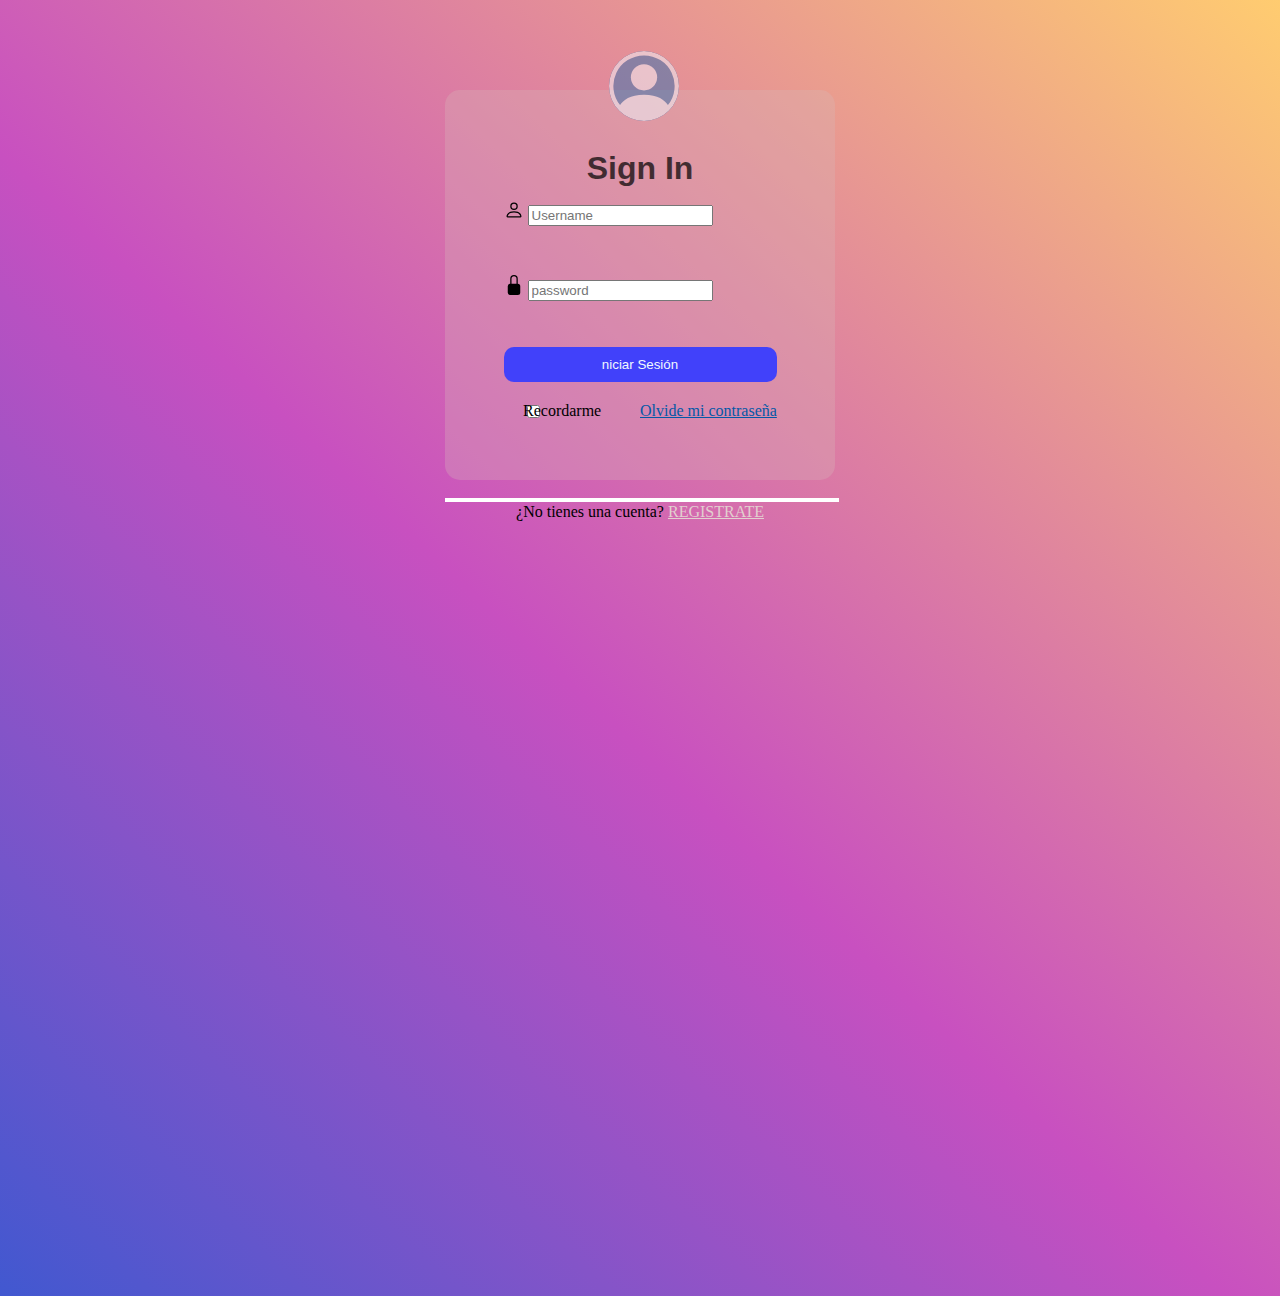
<file: index.html>
<!DOCTYPE html>
<html lang="en">
<head>
    <meta charset="UTF-8">
    <meta http-equiv="X-UA-Compatible" content="IE=edge">
    <meta name="viewport" content="width=device-width, initial-scale=1.0">
    <title>Login</title>
    <link rel="stylesheet" href="style.css">
    <link href="https://cdn.jsdelivr.net/npm/bootstrap@5.3.0-alpha3/dist/css/bootstrap.min.css" rel="stylesheet" integrity="sha384-KK94CHFLLe+nY2dmCWGMq91rCGa5gtU4mk92HdvYe+M/SXH301p5ILy+dN9+nJOZ" crossorigin="anonymous">
</head>
<body>
    <div class="contenedorPadre">
        <div class="contenedorHijo">

                <h1>Sign In</h1>

                <div class="i">
                    <svg id="icono" xmlns="http://www.w3.org/2000/svg" width="70" height="70" fill="currentColor" class="bi bi-person-circle" viewBox="0 0 16 16">
                        <path d="M11 6a3 3 0 1 1-6 0 3 3 0 0 1 6 0z"/>
                        <path fill-rule="evenodd" d="M0 8a8 8 0 1 1 16 0A8 8 0 0 1 0 8zm8-7a7 7 0 0 0-5.468 11.37C3.242 11.226 4.805 10 8 10s4.757 1.225 5.468 2.37A7 7 0 0 0 8 1z"/>
                    </svg>
                </div>

                <div class="input-group mb-3" id="input-1">
                    <span class="input-group-text" id="basic-addon1"><svg xmlns="http://www.w3.org/2000/svg" width="20" height="20" fill="currentColor" class="bi bi-person" viewBox="0 0 16 16">
                        <path d="M8 8a3 3 0 1 0 0-6 3 3 0 0 0 0 6Zm2-3a2 2 0 1 1-4 0 2 2 0 0 1 4 0Zm4 8c0 1-1 1-1 1H3s-1 0-1-1 1-4 6-4 6 3 6 4Zm-1-.004c-.001-.246-.154-.986-.832-1.664C11.516 10.68 10.289 10 8 10c-2.29 0-3.516.68-4.168 1.332-.678.678-.83 1.418-.832 1.664h10Z"/>
                    </svg></span>
                    <input type="username" id="username" class="form-control" placeholder="Username" aria-label="Username" aria-describedby="basic-addon1">

                </div>
                <div class="input-group mb-3" id="input-2">
                    <span class="input-group-text" id="basic-addon1"><svg xmlns="http://www.w3.org/2000/svg" width="20" height="20" fill="currentColor" class="bi bi-lock-fill" viewBox="0 0 16 16">
                        <path d="M8 1a2 2 0 0 1 2 2v4H6V3a2 2 0 0 1 2-2zm3 6V3a3 3 0 0 0-6 0v4a2 2 0 0 0-2 2v5a2 2 0 0 0 2 2h6a2 2 0 0 0 2-2V9a2 2 0 0 0-2-2z"/>
                    </svg></span>
                    <input id="password" type="password" class="form-control" placeholder="password" aria-label="Username" aria-describedby="basic-addon1">
                </div>

                <div>
                    <button class="enviar" onclick="login()">niciar Sesión</button>
                </div>

                <div class="form-check">
                    <input class="form-check-input" type="checkbox" value="" id="flexCheckDefault">
                    <label class="form-check-label" for="flexCheckDefault">
                    Recordarme
                    </label>
                </div>

                <a href="#" id="contraseña">Olvide mi contraseña</a>

                <hr id="hr">

                <p id="r">¿No tienes una cuenta? <a href="#" id="re">REGISTRATE</a></p>
            </div>
        </div>
    
    </div>
</body>
<script src="index.js"></script>
<script src="https://cdn.jsdelivr.net/npm/bootstrap@5.3.0-alpha3/dist/js/bootstrap.bundle.min.js" integrity="sha384-ENjdO4Dr2bkBIFxQpeoTz1HIcje39Wm4jDKdf19U8gI4ddQ3GYNS7NTKfAdVQSZe" crossorigin="anonymous"></script>
</html>
</file>
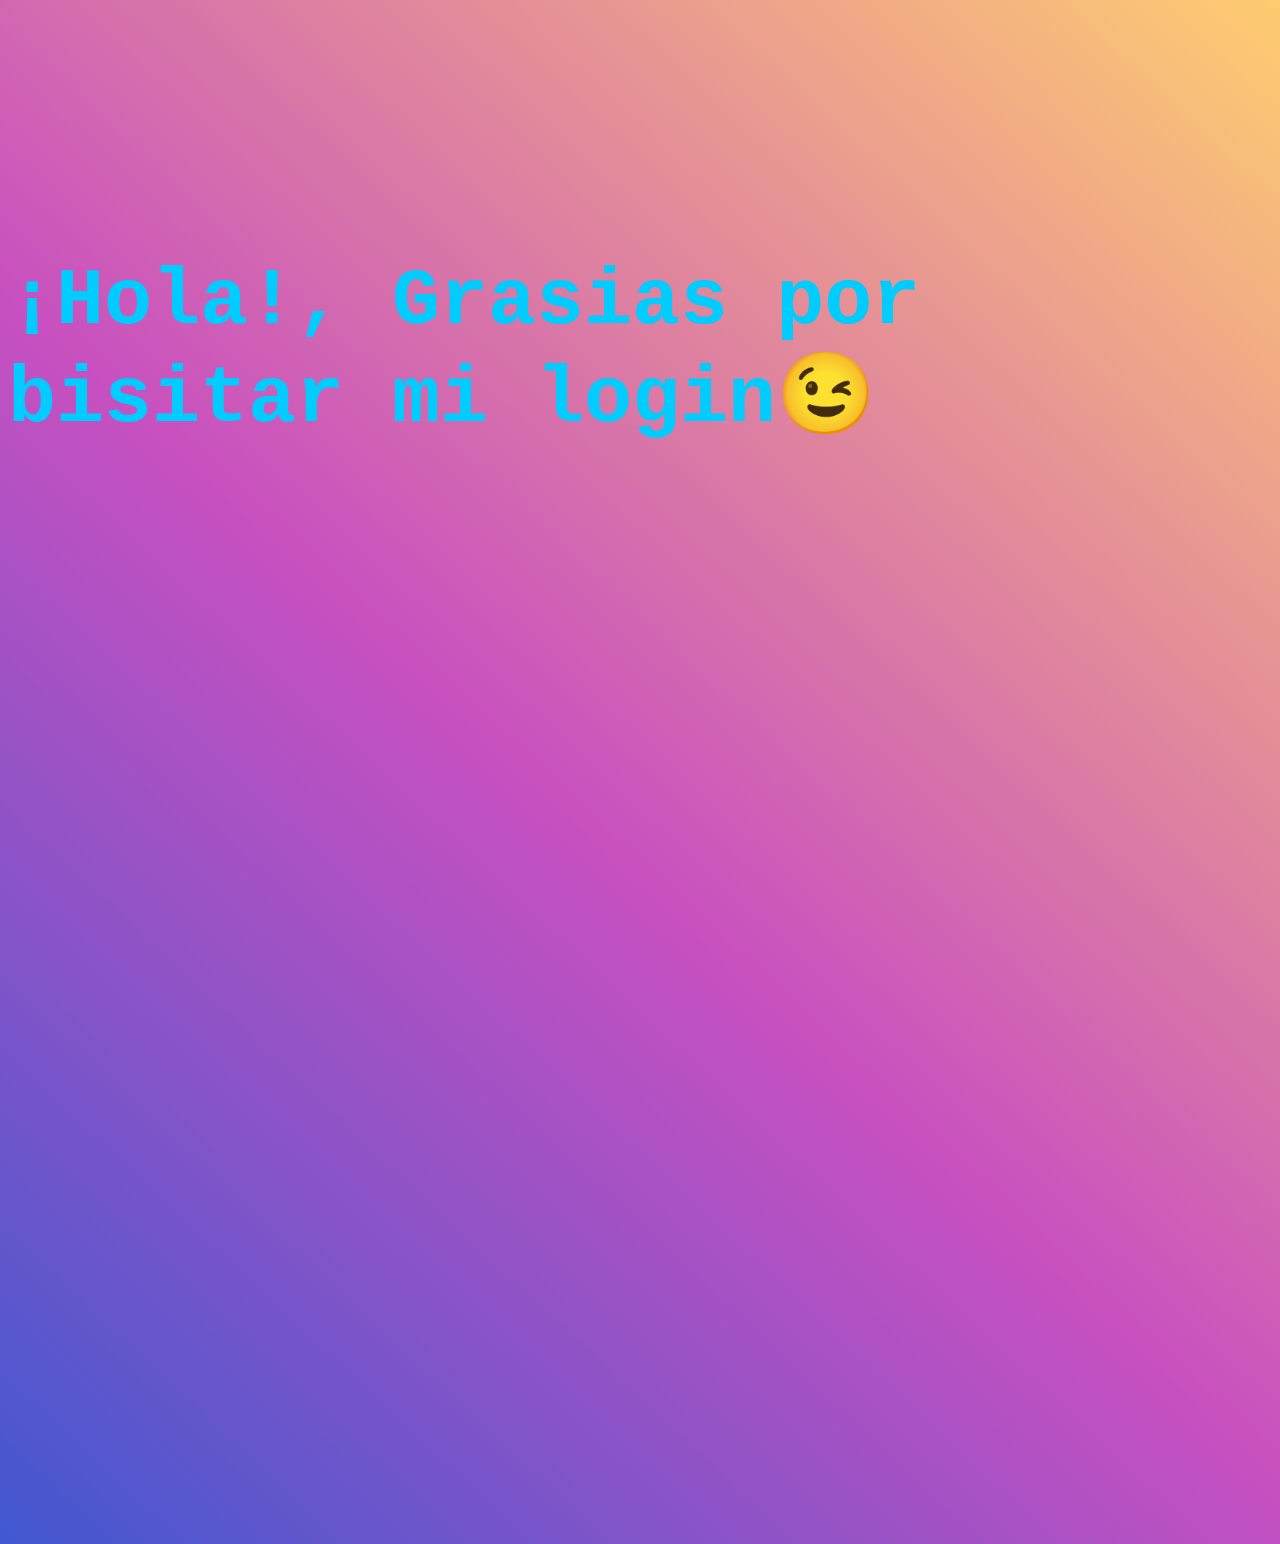
<file: index2.html>
<!DOCTYPE html>
<html lang="en">
<head>
    <meta charset="UTF-8">
    <meta http-equiv="X-UA-Compatible" content="IE=edge">
    <meta name="viewport" content="width=device-width, initial-scale=1.0">
    <title>Vienvenido</title>
    <link rel="stylesheet" href="style.css">
</head>
<body>
    <h1 class="h1">¡Hola!, Grasias por bisitar mi login😉</h1>
</body>
</html>
</file>
<file: style.css>
@charset "UTF-8";
body {
  background-color: #4158D0;
  background-image: linear-gradient(43deg, #4158D0 0%, #C850C0 46%, #FFCC70 100%);
  background-repeat: no-repeat;
  width: 100vw;
  height: 100vw;
}

.contenedorHijo {
  background: rgba(214, 185, 185, 0.3);
  width: 390px;
  height: 390px;
  position: absolute;
  left: 50%;
  top: 10%;
  transform: translateX(-50%);
  border-radius: 15px;
}
.contenedorHijo h1 {
  text-align: center;
  position: relative;
  top: 10%;
  font-family: "Gill Sans", "Gill Sans MT", Calibri, "Trebuchet MS", sans-serif;
  opacity: 0.7;
}
.contenedorHijo #r {
  text-align: center;
  margin-top: 355px;
}
.contenedorHijo #re {
  color: rgb(226, 207, 207);
}

#hr {
  border: 2px solid rgb(255, 255, 255);
  position: absolute;
  top: 400px;
  width: 390px;
}

#input-1 {
  position: absolute;
  top: 110px;
  left: 15%;
  width: 70%;
  height: 12%;
}

#input-2 {
  position: absolute;
  top: 185px;
  left: 15%;
  width: 70%;
  height: 12%;
}

#icono {
  color: aliceblue;
  background-color: #3172af;
  border-radius: 50%;
  opacity: 50%;
  position: absolute;
  left: 42%;
  top: -39px;
}

.enviar {
  position: absolute;
  left: 15%;
  top: 66%;
  border: none;
  border-radius: 10px;
  width: 70%;
  height: 35px;
  background-color: rgb(65, 65, 250);
  color: aliceblue;
}

.enviar:hover {
  transform: translateY(-5px);
  animation-timing-function: ease;
  background-color: blue;
  opacity: 60%;
  color: white;
  box-shadow: 0 5px 10px rgba(255, 255, 255, 0.5);
}

#flexCheckDefault {
  position: absolute;
  left: 20%;
  top: 80%;
}

.form-check-label {
  position: absolute;
  left: 20%;
  top: 80%;
}

#contraseña {
  position: absolute;
  left: 50%;
  top: 80%;
  color: #0458a7;
}

.h1 {
  font-size: 5rem;
  color: rgb(0, 204, 255);
  font-family: "Courier New", Courier, monospace;
  margin-top: 20%;
}/*# sourceMappingURL=style.css.map */
</file>
